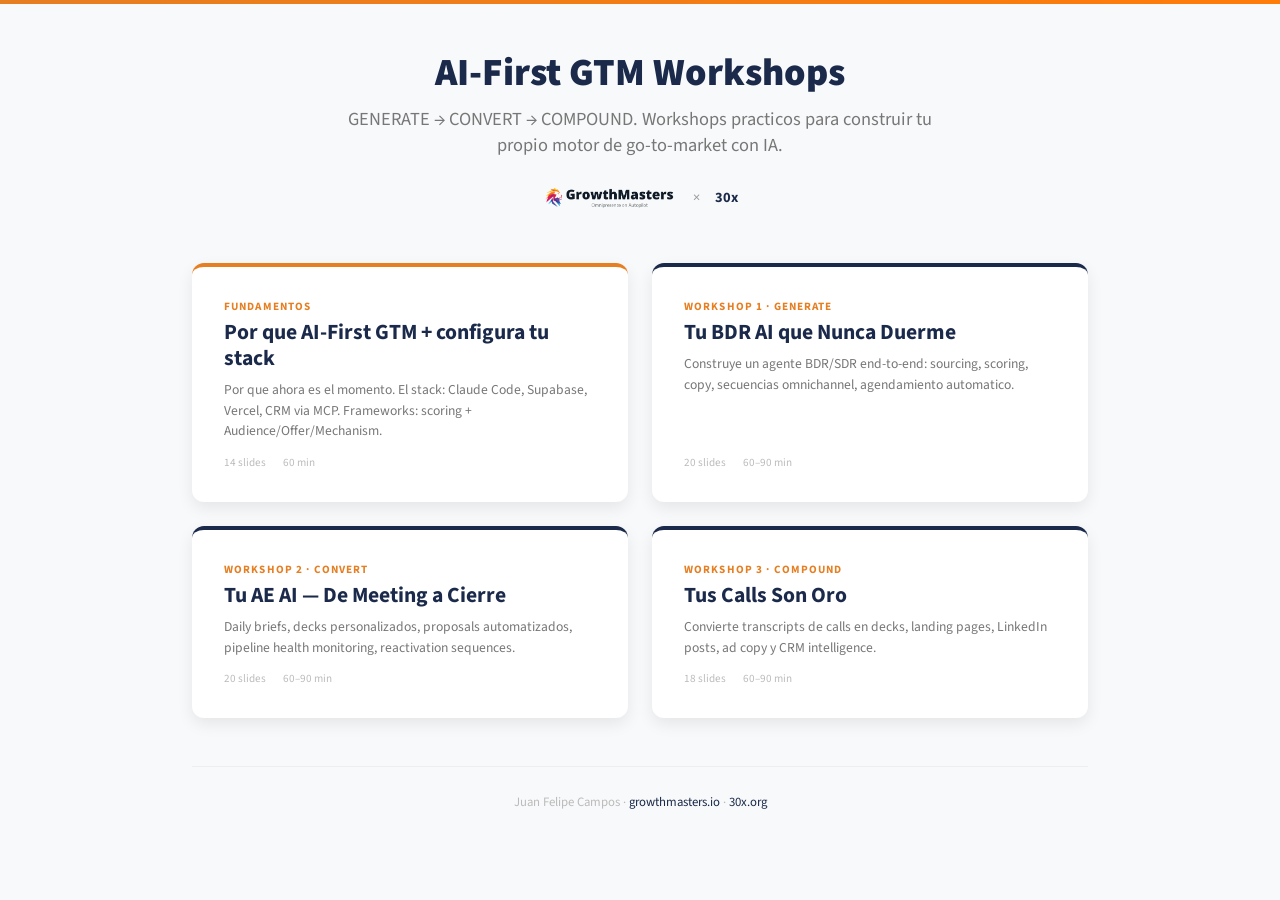
<file: index.html>
<!DOCTYPE html>
<html lang="es">
<head>
  <meta charset="utf-8">
  <link rel="icon" type="image/svg+xml" href="/assets/favicon.svg">
  <meta name="viewport" content="width=device-width, initial-scale=1">
  <title>GrowthMasters × 30x — AI-First GTM Workshops</title>
  <link rel="preconnect" href="https://fonts.googleapis.com">
  <link href="https://fonts.googleapis.com/css2?family=Source+Sans+Pro:wght@300;400;600;700;900&display=swap" rel="stylesheet">
  <style>
    :root {
      --navy: #1B2A4A;
      --orange-start: #e67e22;
      --orange-end: #ff7c09;
      --charcoal: #32373c;
      --off-white: #f8f9fa;
    }

    * { margin: 0; padding: 0; box-sizing: border-box; }

    body {
      font-family: 'Source Sans Pro', sans-serif;
      background: var(--off-white);
      color: var(--charcoal);
      min-height: 100vh;
    }

    /* Orange top bar */
    body::before {
      content: '';
      display: block;
      height: 4px;
      background: linear-gradient(90deg, var(--orange-start), var(--orange-end));
    }

    .container {
      max-width: 960px;
      margin: 0 auto;
      padding: 3em 2em;
    }

    header {
      text-align: center;
      margin-bottom: 3em;
    }

    header h1 {
      font-size: 2.4em;
      font-weight: 900;
      color: var(--navy);
      line-height: 1.1;
      margin-bottom: 0.3em;
    }

    header .subtitle {
      font-size: 1.15em;
      color: #777;
      max-width: 32em;
      margin: 0 auto;
    }

    header .logos {
      margin-top: 1.5em;
      display: flex;
      align-items: center;
      justify-content: center;
      gap: 1em;
      font-size: 0.9em;
      color: #999;
    }

    header .logos span {
      font-weight: 700;
      color: var(--navy);
    }

    .decks {
      display: grid;
      grid-template-columns: 1fr 1fr;
      gap: 1.5em;
      margin-bottom: 3em;
    }

    .deck-card {
      background: #fff;
      border-radius: 12px;
      box-shadow: 0 6px 16px rgba(0,0,0,0.08);
      padding: 2em;
      text-decoration: none;
      color: var(--charcoal);
      transition: transform 0.2s, box-shadow 0.2s;
      border-top: 4px solid var(--navy);
      display: flex;
      flex-direction: column;
    }

    .deck-card:hover {
      transform: translateY(-4px);
      box-shadow: 0 12px 24px rgba(0,0,0,0.12);
    }

    .deck-card .deck-number {
      font-size: 0.7em;
      font-weight: 700;
      text-transform: uppercase;
      letter-spacing: 0.1em;
      color: var(--orange-start);
      margin-bottom: 0.5em;
    }

    .deck-card h2 {
      font-size: 1.35em;
      font-weight: 700;
      color: var(--navy);
      margin-bottom: 0.4em;
      line-height: 1.2;
    }

    .deck-card p {
      font-size: 0.85em;
      color: #777;
      line-height: 1.5;
      flex-grow: 1;
    }

    .deck-card .deck-meta {
      margin-top: 1.2em;
      font-size: 0.7em;
      color: #bbb;
      display: flex;
      gap: 1.5em;
    }

    .deck-card:first-child {
      border-top-color: var(--orange-start);
    }

    footer {
      text-align: center;
      font-size: 0.8em;
      color: #bbb;
      padding: 2em 0;
      border-top: 1px solid #eee;
    }

    footer a {
      color: var(--navy);
      text-decoration: none;
    }

    @media (max-width: 700px) {
      .decks {
        grid-template-columns: 1fr;
      }
      header h1 {
        font-size: 1.8em;
      }
    }
  </style>
</head>
<body>
  <div class="container">
    <header>
      <h1>AI-First GTM Workshops</h1>
      <p class="subtitle">GENERATE → CONVERT → COMPOUND. Workshops practicos para construir tu propio motor de go-to-market con IA.</p>
      <div class="logos">
        <img src="assets/logos/GrowthMasters-Logo-Website.png" alt="GrowthMasters" style="height:36px;"> &times; <span>30x</span>
      </div>
    </header>

    <div class="decks">
      <a href="/deck-0-intro/" class="deck-card">
        <div class="deck-number">Fundamentos</div>
        <h2>Por que AI-First GTM + configura tu stack</h2>
        <p>Por que ahora es el momento. El stack: Claude Code, Supabase, Vercel, CRM via MCP. Frameworks: scoring + Audience/Offer/Mechanism.</p>
        <div class="deck-meta">
          <span>14 slides</span>
          <span>60 min</span>
        </div>
      </a>

      <a href="/deck-1-bdr-agent/" class="deck-card">
        <div class="deck-number">Workshop 1 · GENERATE</div>
        <h2>Tu BDR AI que Nunca Duerme</h2>
        <p>Construye un agente BDR/SDR end-to-end: sourcing, scoring, copy, secuencias omnichannel, agendamiento automatico.</p>
        <div class="deck-meta">
          <span>20 slides</span>
          <span>60–90 min</span>
        </div>
      </a>

      <a href="/deck-2-ae-stage/" class="deck-card">
        <div class="deck-number">Workshop 2 · CONVERT</div>
        <h2>Tu AE AI — De Meeting a Cierre</h2>
        <p>Daily briefs, decks personalizados, proposals automatizados, pipeline health monitoring, reactivation sequences.</p>
        <div class="deck-meta">
          <span>20 slides</span>
          <span>60–90 min</span>
        </div>
      </a>

      <a href="/deck-3-transcripts/" class="deck-card">
        <div class="deck-number">Workshop 3 · COMPOUND</div>
        <h2>Tus Calls Son Oro</h2>
        <p>Convierte transcripts de calls en decks, landing pages, LinkedIn posts, ad copy y CRM intelligence.</p>
        <div class="deck-meta">
          <span>18 slides</span>
          <span>60–90 min</span>
        </div>
      </a>
    </div>

    <footer>
      <p>Juan Felipe Campos &middot; <a href="https://growthmasters.io">growthmasters.io</a> &middot; <a href="https://30x.org">30x.org</a></p>
    </footer>
  </div>
</body>
</html>
</file>
